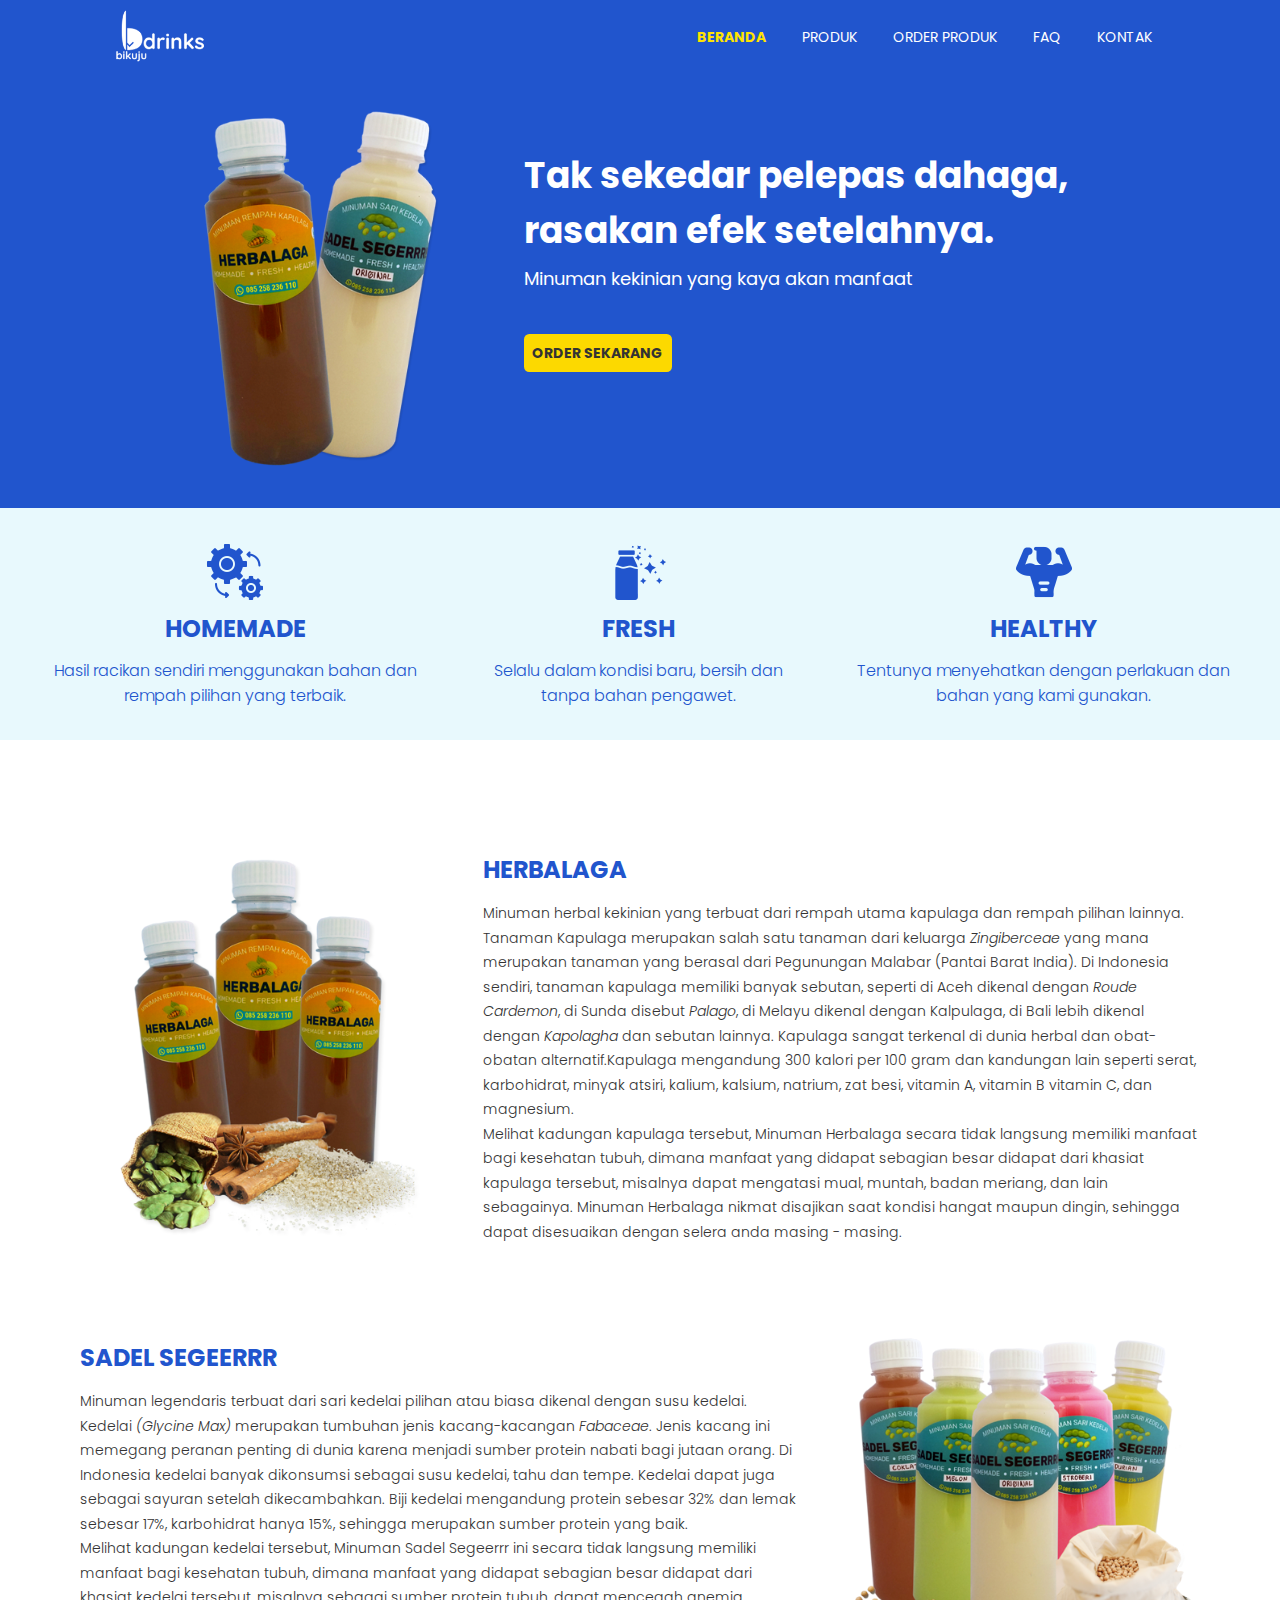
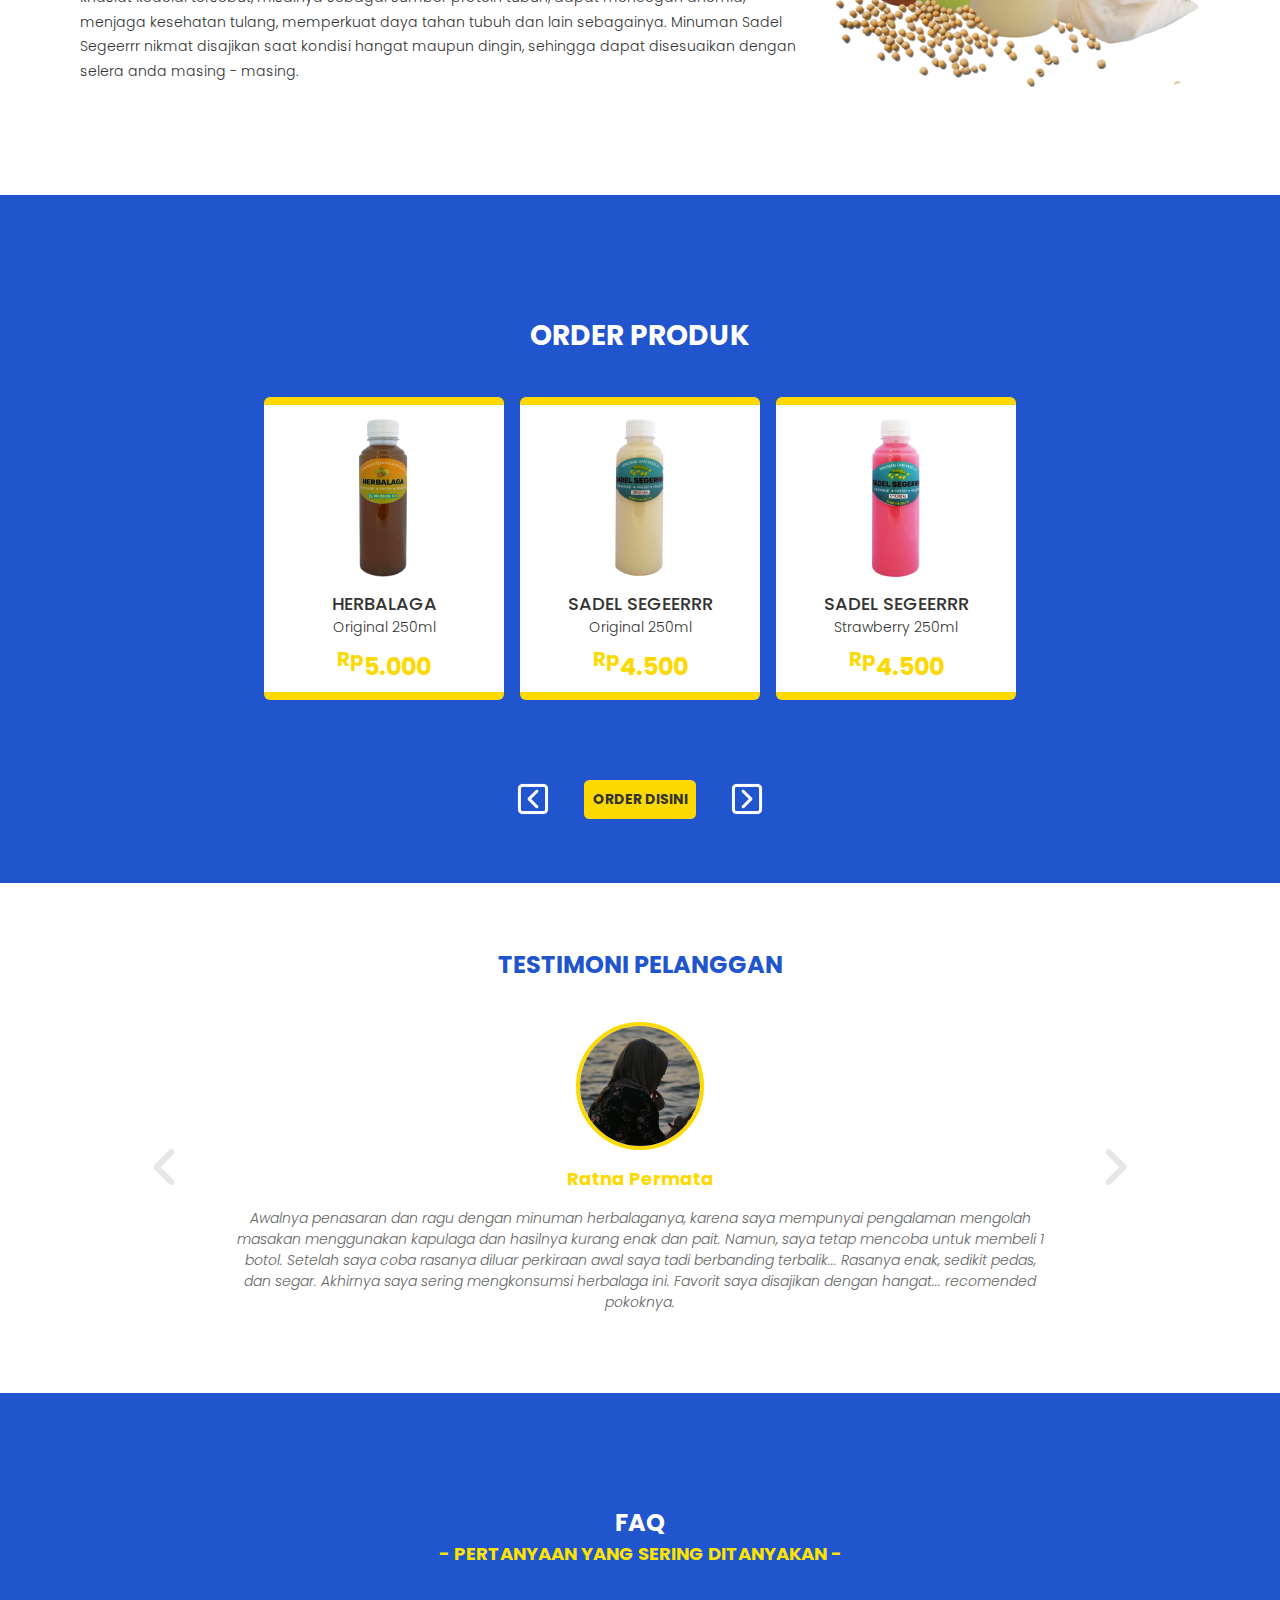
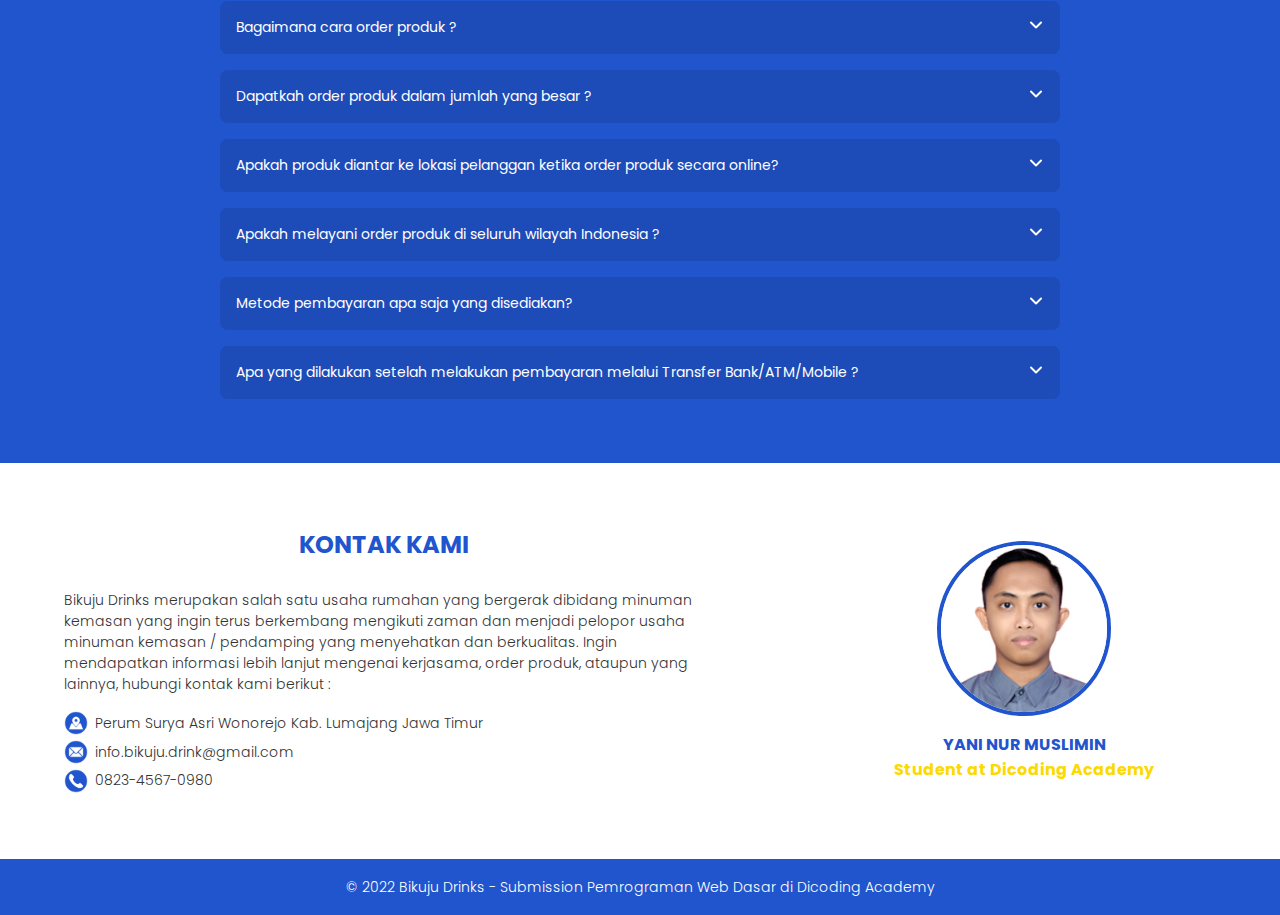
<file: docs/index.html>
<!DOCTYPE html>
<html lang="en">

<head>
    <meta charset="UTF-8">
    <meta name="viewport" content="width=device-width, initial-scale=1.0">
    <link rel="icon" type="image/png" sizes="32x32" href="assets/img/favicon.png">
    <link rel="stylesheet" href="assets/css/style.css">
    <title>Bikuju Drinks</title>
</head>

<body>
    <header class="flex-container-row align-items-center">
        <div class="logo">
            <a href="index.html"> <img src="assets/img/logo.png" alt="Logo Bikuju Drinks"> </a>
        </div>
        <nav class="flex-container-row justify-content-end">
            <ul>
                <li><a href="index.html" class="active">BERANDA</a></li>
                <li><a href="#products">PRODUK</a> </li>
                <li><a href="#order-products">ORDER PRODUK</a></li>
                <li><a href="#faq">FAQ</a></li>
                <li><a href="#contact">KONTAK</a></li>
            </ul>
        </nav>
        <div class="nav-toggle">
            <span class="btn-icon icon-stackbar"></span>
        </div>
    </header>
    <main>
        <!-- Jumbotron Section -->
        <div class="jumbotron flex-container-row">
            <figure class="flex-container-row justify-content-end align-items-center">
                <img src="assets/img/products/hero.png" alt="Product Hero">
            </figure>
            <section>
                <h1>Tak sekedar pelepas dahaga, <br />rasakan efek setelahnya.</h1>
                <p>Minuman kekinian yang kaya akan manfaat</p>
                <a href="#order-products" class="btn btn-medium btn-bg-yellow btn-font-gray">ORDER SEKARANG</a>
            </section>
        </div>
        <!-- Product Benefit Section -->
        <article class="products-benefit flex-container-row justify-content-center">
            <section class="benefit-item">
                <img src="assets/img/icons/benefit-homemade.png" alt="Homemade Benefit Icon">
                <h2>HOMEMADE</h2>
                <p>Hasil racikan sendiri menggunakan bahan dan rempah pilihan yang terbaik.</p>
            </section>
            <section class="benefit-item">
                <img src="assets/img/icons/benefit-fresh.png" alt="Fresh Benefit Icon">
                <h2>FRESH</h2>
                <p>Selalu dalam kondisi baru, bersih dan tanpa bahan pengawet.</p>
            </section>
            <section class="benefit-item">
                <img src="assets/img/icons/benefit-healthy.png" alt="Healthy Benefit Icon">
                <h2>HEALTHY</h2>
                <p>Tentunya menyehatkan dengan perlakuan dan bahan yang kami gunakan.</p>
            </section>
        </article>
        <!-- Product Description Section -->
        <article id="products" class="flex-container-column">
            <section class="product-detail flex-container-row align-items-center">
                <img src="assets/img/products/herbalaga-hero.png" alt="Herbalaga Hero">
                <div class="product-description">
                    <h2>HERBALAGA</h2>
                    <p>
                        Minuman herbal kekinian yang terbuat dari rempah utama kapulaga dan rempah pilihan lainnya.
                        Tanaman Kapulaga merupakan salah satu tanaman dari keluarga <em>Zingiberceae</em> yang mana
                        merupakan tanaman yang berasal dari Pegunungan Malabar (Pantai Barat India). Di Indonesia
                        sendiri, tanaman kapulaga memiliki banyak sebutan, seperti di Aceh dikenal dengan <em>Roude
                            Cardemon</em>, di Sunda disebut <em>Palago</em>, di Melayu dikenal dengan Kalpulaga, di Bali
                        lebih dikenal dengan <em>Kapolagha</em> dan sebutan lainnya. Kapulaga sangat terkenal di dunia
                        herbal dan obat-obatan alternatif.Kapulaga mengandung 300 kalori per 100 gram dan kandungan lain
                        seperti serat, karbohidrat, minyak atsiri, kalium, kalsium, natrium, zat besi, vitamin A,
                        vitamin B vitamin C, dan magnesium. <br />Melihat kadungan kapulaga tersebut, Minuman Herbalaga
                        secara tidak langsung memiliki manfaat bagi kesehatan tubuh, dimana manfaat yang didapat
                        sebagian besar didapat dari khasiat kapulaga tersebut, misalnya dapat mengatasi mual, muntah,
                        badan meriang, dan lain sebagainya. Minuman Herbalaga nikmat disajikan saat kondisi hangat
                        maupun dingin, sehingga dapat disesuaikan dengan selera anda masing - masing.
                    </p>
                </div>
            </section>
            <section class="product-detail flex-container-row align-items-center flex-direction-row-reverse">
                <img src="assets/img/products/sadel-hero.png" alt="Sadel Segeerrr Hero">
                <div class="product-description">
                    <h2>SADEL SEGEERRR</h2>
                    <p>
                        Minuman legendaris terbuat dari sari kedelai pilihan atau biasa dikenal dengan susu kedelai.
                        <br />Kedelai <em>(Glycine Max)</em> merupakan tumbuhan jenis kacang-kacangan <em>Fabaceae</em>.
                        Jenis kacang ini memegang peranan penting di dunia karena menjadi sumber protein nabati bagi
                        jutaan orang. Di Indonesia kedelai banyak dikonsumsi sebagai susu kedelai, tahu dan tempe.
                        Kedelai dapat juga sebagai sayuran setelah dikecambahkan. Biji kedelai mengandung protein
                        sebesar 32% dan lemak sebesar 17%, karbohidrat hanya 15%, sehingga merupakan sumber protein yang
                        baik.<br />Melihat kadungan kedelai tersebut, Minuman Sadel Segeerrr ini secara tidak langsung
                        memiliki manfaat bagi kesehatan tubuh, dimana manfaat yang didapat sebagian besar didapat dari
                        khasiat kedelai tersebut, misalnya sebagai sumber protein tubuh, dapat mencegah anemia, menjaga
                        kesehatan tulang, memperkuat daya tahan tubuh dan lain sebagainya. Minuman Sadel Segeerrr nikmat
                        disajikan saat kondisi hangat maupun dingin, sehingga dapat disesuaikan dengan selera anda
                        masing - masing.
                    </p>
                </div>
            </section>
        </article>
        <!-- Order Product Section -->
        <article id="order-products" class="flex-container-column align-items-center">
            <h1>ORDER PRODUK</h1>
            <div class="product-slider flex-container-row">
                <section class="product-slider-item flex-container-column align-items-center">
                    <img src="assets/img/products/herbalaga-original.png" alt="Herbalaga Original">
                    <h2>HERBALAGA</h2>
                    <span class="product-variant">Original 250ml</span>
                    <span class="product-price"><sup>Rp</sup>5.000</span>
                </section>
                <section class="product-slider-item flex-container-column align-items-center">
                    <img src="assets/img/products/sadel-original.png" alt="Sadel Segeerrr Original">
                    <h2>SADEL SEGEERRR</h2>
                    <span class="product-variant">Original 250ml</span>
                    <span class="product-price"><sup>Rp</sup>4.500</span>
                </section>
                <section class="product-slider-item flex-container-column align-items-center">
                    <img src="assets/img/products/sadel-strawberry.png" alt="Sadel Segeerrr Strawberry">
                    <h2>SADEL SEGEERRR</h2>
                    <span class="product-variant">Strawberry 250ml</span>
                    <span class="product-price"><sup>Rp</sup>4.500</span>
                </section>
                <section class="product-slider-item flex-container-column align-items-center">
                    <img src="assets/img/products/sadel-melon.png" alt="Sadel Segeerrr Melon">
                    <h2>SADEL SEGEERRR</h2>
                    <span class="product-variant">Melon 250ml</span>
                    <span class="product-price"><sup>Rp</sup>4.500</span>
                </section>
                <section class="product-slider-item flex-container-column align-items-center">
                    <img src="assets/img/products/sadel-cokelat.png" alt="Sadel Segeerrr Cokelat">
                    <h2>SADEL SEGEERRR</h2>
                    <span class="product-variant">Cokelat 250ml</span>
                    <span class="product-price"><sup>Rp</sup>4.500</span>
                </section>
                <section class="product-slider-item flex-container-column align-items-center">
                    <img src="assets/img/products/sadel-durian.png" alt="Sadel Segeerrr Durian">
                    <h2>SADEL SEGEERRR</h2>
                    <span class="product-variant">Durian 250ml</span>
                    <span class="product-price"><sup>Rp</sup>4.500</span>
                </section>
            </div>
            <div class="products-slider-control">
                <span class="btn-icon icon-left-arrow-rounded previous"></span>
                <a href="#" class="btn btn-medium btn-bg-yellow btn-font-gray">ORDER DISINI</a>
                <span class="btn-icon icon-right-arrow-rounded next"></span>
            </div>
        </article>
        <!-- Testimonials Section -->
        <article class="testimonials flex-container-column align-items-center">
            <h1>TESTIMONI PELANGGAN</h1>
            <div class="testimonials-slider flex-container-row align-items-center">
                <span class="btn-icon icon-left-arrow previous"></span>
                <div class="testimonials-slider-item-wrapper flex-container-row">
                    <div class="testimonials-slider-item flex-container-column align-items-center">
                        <div class="testimonials-img">
                            <img src="assets/img/photos/customer-1.jpg" alt="Customer Photo Profile">
                        </div>
                        <span>Ratna Permata</span>
                        <blockquote>
                            <p>Awalnya penasaran dan ragu dengan minuman herbalaganya, karena saya mempunyai pengalaman
                                mengolah masakan menggunakan kapulaga dan hasilnya kurang enak dan pait. Namun, saya
                                tetap mencoba untuk membeli 1 botol. Setelah saya coba rasanya diluar perkiraan awal
                                saya tadi berbanding terbalik... Rasanya enak, sedikit pedas, dan segar. Akhirnya saya
                                sering mengkonsumsi herbalaga ini. Favorit saya disajikan dengan hangat... <em>
                                    recomended </em> pokoknya.
                            </p>
                        </blockquote>
                    </div>
                    <div class="testimonials-slider-item flex-container-column align-items-center">
                        <div class="testimonials-img">
                            <img src="assets/img/photos/customer-2.jpg" alt="Customer Photo Profile">
                        </div>
                        <span>Harimurti Saefullah</span>
                        <blockquote>
                            <p>
                                Saya kira herbalaga itu kayak jamu, tapi setelah saya coba rasanya enak yaa kayak
                                minuman kemasan pada umumnya tapi setelah mengkonsumsi herbalaga beberapa kali,
                                tidak tahu kenapa masuk angin saya sedikit lebih berkurang, maklum sudah lanjut usia.
                                Pokoknya herbalaga mantab jaya, anak saya pun suka apalagi kalo udah dimasukin kulkas
                                katanya adem seger gimana gitu.
                            </p>
                        </blockquote>
                    </div>
                    <div class="testimonials-slider-item flex-container-column align-items-center">
                        <div class="testimonials-img">
                            <img src="assets/img/photos/customer-3.jpg" alt="Customer Photo Profile">
                        </div>
                        <span>Puput Rahmawati</span>
                        <blockquote>
                            <p>
                                Sadel Segeerrrnya lain dari pada minuman yang sejenis, walaupun sama - sama minuman sari
                                kedelai Rasa enak, gak bikin tenggorokan sakit, dan gak langu.
                                Pokonya enak deh... cobain cusss....
                            </p>
                        </blockquote>
                    </div>
                </div>
                <span class="btn-icon icon-right-arrow next"></span>
            </div>
        </article>
        <!-- FAQ Section -->
        <article id="faq" class="flex-container-column align-items-center">
            <h1>FAQ</h1>
            <h2>- PERTANYAAN YANG SERING DITANYAKAN -</h2>
            <section>
                <div class="faq-question flex-container-row justify-content-between">
                    <h2>Bagaimana cara order produk ?</h2>
                    <span class="btn btn-icon icon-down-arrow more"></span>
                </div>
                <p class="faq-answer">
                    Untuk order produk terdapat 2 pilihan yaitu mengunjungi langsung ke Mini Store kami atau secara
                    online melalui WA Business kami (Bikuju Drink) di 0822-3456-7980.
                </p>
            </section>
            <section>
                <div class="faq-question flex-container-row justify-content-between">
                    <h2>Dapatkah order produk dalam jumlah yang besar ?</h2>
                    <span class="btn btn-icon icon-down-arrow more"></span>
                </div>
                <p class="faq-answer">
                    Kami melayani order produk dalam jumlah besar, sedang, maupun satuan. Untuk order produk dalam
                    jumlah besar, sudah kami kategorikan kedalam paket produk di Katalog Produk kami, anda tinggal
                    memilih paket produk yang akan anda order. Silahkan kunjungi WA Business kami (Bikuju Drinks) di
                    0822-3456-7980.
                </p>
            </section>
            <section>
                <div class="faq-question flex-container-row justify-content-between">
                    <h2>Apakah produk diantar ke lokasi pelanggan ketika order produk secara online?</h2>
                    <span class="btn btn-icon icon-down-arrow more"></span>
                </div>
                <p class="faq-answer">
                    Pada saat order produk secara online, anda dapat mengambil sendiri produk yang telah anda order di
                    Mini Store kami atau kami antarkan lokasi pengantaran anda, namun pastikan lokasi yang anda tetapkan
                    masih dalam area jangkauan operasional kami selain itu anda wajib membayar ongkos kirim sesuai
                    ketentuan yang ada. Untuk informasi / keterangan mengenai ongkos kirim silahkan kunjungi WA Business
                    kami (Bikuju Drinks) di 0822-3456-7980.
                </p>
            </section>
            <section>
                <div class="faq-question flex-container-row justify-content-between">
                    <h2>Apakah melayani order produk di seluruh wilayah Indonesia ?</h2>
                    <span class="btn btn-icon icon-down-arrow more"></span>
                </div>
                <p class="faq-answer">
                    Untuk saat ini kami masih dapat melayani order produk di wilayah Kabupaten Lumajang, khususnya di
                    daerah Kecamatan Lumajang, Sukodono, Kedungjajang, Klakah - Jawa Timur. Namun, kami terus berusaha
                    untuk dapat mengembangkan wilayah operasional kami agar semakin menjangkau ke lebih banyak wilayah.
                </p>
            </section>
            <section>
                <div class="faq-question flex-container-row justify-content-between">
                    <h2>Metode pembayaran apa saja yang disediakan?</h2>
                    <span class="btn btn-icon icon-down-arrow more"></span>
                </div>
                <p class="faq-answer">
                    Saat ini kami menerima pembayaran secara Tunai dan Transfer Bank/ATM/Mobile ke rekening BRI kami di
                    034101000743789.
                </p>
            </section>
            <section>
                <div class="faq-question flex-container-row justify-content-between">
                    <h2>Apa yang dilakukan setelah melakukan pembayaran melalui Transfer Bank/ATM/Mobile ?</h2>
                    <span class="btn btn-icon icon-down-arrow more"></span>
                </div>
                <p class="faq-answer">
                    Silahkan anda melakukan konfirmasi pembayaran dengan format sebagai
                    berikut : <br />
                    <strong>Transfer # No.WA_Pemesan # Total_Pembayaran # Nama_Bank_Pengirim #
                        Atas_Nama_Pengirim</strong>
                    <br />Contoh:<br />
                    Transfer # 081234987567 # 375.000 # BRI # Yani Nur Muslimin<br />
                    Kirim ke WA Business kami (Bikuju Drinks) di 0822-3456-7980.
                </p>
            </section>
        </article>
        <article id="contact" class="flex-container-row">
            <!-- Contact Section -->
            <div class="contact-wrapper flex-container-column">
                <h1>KONTAK KAMI</h1>
                <p> Bikuju Drinks merupakan salah satu usaha rumahan yang bergerak dibidang minuman kemasan yang ingin
                    terus berkembang mengikuti zaman dan menjadi pelopor usaha minuman kemasan / pendamping yang
                    menyehatkan dan berkualitas. Ingin mendapatkan informasi lebih lanjut mengenai kerjasama, order
                    produk, ataupun yang lainnya, hubungi kontak kami berikut :
                </p>
                <div class="contact-item flex-container-row align-items-center">
                    <img src="assets/img/icons/contact-address.png" alt="Address Icon">
                    <span>Perum Surya Asri Wonorejo Kab. Lumajang Jawa Timur</span>
                </div>
                <div class="contact-item flex-container-row align-items-center">
                    <img src="assets/img/icons/contact-email.png" alt="Email Icon">
                    <span>info.bikuju.drink@gmail.com</span>
                </div>
                <div class="contact-item flex-container-row align-items-center">
                    <img src="assets/img/icons/contact-phone.png" alt="Phone Icon">
                    <span>0823-4567-0980</span>
                </div>
            </div>
            <!-- Biodata Section -->
            <aside class="biodata flex-container-column align-items-center justify-content-center">
                <figure>
                    <img src="assets/img/photos/profile.jpg" alt="Photo Profile">
                </figure>
                <span class="biodata-name">YANI NUR MUSLIMIN</span>
                <span class="biodata-desc">Student at Dicoding Academy</span>
            </aside>
        </article>

    </main>
    <footer class="flex-container-row justify-content-center align-items-center">
        &copy 2022 Bikuju Drinks - Submission Pemrograman Web Dasar di Dicoding Academy
    </footer>
    <script src="assets/js/bikuju-drink.js"></script>
</body>

</html>
</file>
<file: docs/assets/css/style.css>
@import url("https://fonts.googleapis.com/css2?family=Poppins:ital,wght@0,300;0,400;0,500;0,700;1,300;1,400;1,500;1,700&display=swap");

* {
  margin: 0;
  padding: 0;
  box-sizing: border-box;
}

html {
  scroll-behavior: smooth;
}

body {
  font-family: "Poppins", sans-serif;
  background-color: #ffffff;
}


/* HEADER */
header {
  min-height: 4.5em;
  background-color: #2155cd;
  position: sticky;
  top: 0;
  z-index: 2;
}

header .logo {
  flex-basis: 25%;
  padding: 0 7em;
}

header .logo img {
  display: block;
  width: 6em;
}

header nav {
  flex-basis: 75%;
  padding: 0 7em;
}

header nav ul li {
  display: inline;
  padding: 0 1em;
  list-style-type: none;
}

header nav ul li a {
  text-decoration: none;
  color: #ffffff;
  font-size: 0.875em;
}

header nav ul li a:hover {
  color: #ffe300;
}

header .nav-toggle {
  display: none;
}

/* MAIN */
main {
  background-color: white;
}

main .jumbotron {
  padding: 1.75em;
  background-color: #2155cd;
}

main .jumbotron figure {
  flex-basis: 40%;
}

main .jumbotron figure img {
  width: 23.75em;
}

main .jumbotron section {
  flex-basis: 60%;
  padding: 3em .375em;
}

main .jumbotron section h1 {
  font-size: 2.25em;
  color: #ffffff;
}

main .jumbotron section p {
  padding-top: .375em;
  font-size: 1.125em;
  color: #ffffff;
}

main .jumbotron section a.btn {
  margin-top: 3em;
}

main .products-benefit {
  padding: 1em;
  background-color: #E8F9FD;
}

main .products-benefit .benefit-item {
  padding: 1em;
  text-align: center;
  color: #2155cd;
}

main .products-benefit .benefit-item img {
  width: 4em;
}

main .products-benefit .benefit-item h2 {
  font-size: 1.5em;
}

main .products-benefit .benefit-item p {
  margin-top: .75em;
  font-size: 1em;
  font-weight: 300;
}

main #products {
  padding: 4em;
}

main #products .product-detail {
  padding: 1em 0;
}

main #products .product-detail img {
  flex-basis: 35%;
  width: 22.5em;
  transition: transform .35s ease-in;
}

main #products .product-detail img:hover {
  transform: scale(1.1);
}

main #products .product-detail .product-description {
  flex-basis: 65%;
  padding: 2em 1em;
}

main #products .product-detail .product-description h2 {
  font-size: 1.5em;
  color: #2155cd;
}

main #products .product-detail .product-description p {
  margin-top: 1em;
  font-size: .875em;
  font-weight: 300;
  line-height: 1.75em;
  color: #333333;
}

main #order-products {
  padding: 4em;
  background-color: #2155cd;
}

main #order-products h1 {
  margin-top: 2em;
  font-size: 1.75em;
  text-align: center;
  color: #ffffff;
}

main #order-products .product-slider {
  margin-top: 2.5em;
  max-width: 48em;
  overflow-x: hidden;
}

main #order-products .product-slider .product-slider-item {
  min-width: 15em;
  border-top: .5em solid #FCD900;
  border-bottom: .5em solid #FCD900;
  border-radius: .375em;
  margin: 0 .5em;
  padding: .5em;
  color: #333333;
  background-color: #ffffff;
  transition: all 1s ease-in-out;
}

main #order-products .product-slider .product-slider-item img {
  width: 10.5em;
}

main #order-products .product-slider .product-slider-item h2 {
  margin-top: .5em;
  font-size: 1.125em;
  font-weight: 500;
  text-align: center;
}

main #order-products .product-slider .product-slider-item .product-variant {
  font-size: 0.875em;
  font-weight: 300;
  text-align: center;
}

main #order-products .product-slider .product-slider-item .product-price {
  margin-top: .25em;
  font-size: 1.5em;
  font-weight: 700;
  color: #FCD900;
}

main #order-products .products-slider-control {
  display: flex;
  align-items: center;
  margin-top: 5em;
}

main #order-products .products-slider-control .btn {
  margin: 0 2.5em;
}

main .testimonials {
  padding: 4em 0;
}

main .testimonials h1 {
  font-size: 1.5em;
  text-align: center;
  color: #2155cd;
}

main .testimonials .testimonials-slider {
  margin-top: 1.5em;
  max-width: 100%;
}

main .testimonials .testimonials-slider .btn-icon {
  padding: 1.5em;
  margin: 0 2em;
}

main .testimonials .testimonials-slider .testimonials-slider-item-wrapper {
  max-width: 52.5em;
  overflow-x: hidden;
}

main .testimonials .testimonials-slider .testimonials-slider-item-wrapper .testimonials-slider-item {
  padding: 1em;
  min-width: 52.5em;
  text-align: center;
  transition: all 1s ease-in-out;
}

main .testimonials .testimonials-slider .testimonials-slider-item-wrapper .testimonials-slider-item .testimonials-img {
  width: 8em;
  height: 8em;
  background-color: #E8F9FD;
  border-radius: 50%;
  overflow: hidden;
  border: .25em solid #FCD900;
}

main .testimonials .testimonials-slider .testimonials-slider-item-wrapper .testimonials-slider-item img {
  width: 100%;
  margin: auto;
  background-size: cover;
}

main .testimonials .testimonials-slider .testimonials-slider-item-wrapper .testimonials-slider-item span {
  padding: .875em 0;
  font-size: 1.125em;
  font-weight: 700;
  color: #FCD900;
}

main .testimonials .testimonials-slider .testimonials-slider-item-wrapper .testimonials-slider-item blockquote {
  font-size: .875em;
  font-weight: 300;
  font-style: italic;
  color: #666666;
}

main #faq {
  padding: 4em;
  background-color: #2155cd;
}

main #faq h1 {
  margin-top: 2em;
  font-size: 1.5em;
  color: #ffffff;
}

main #faq>h2 {
  margin-bottom: 1em;
  font-size: 1.125em;
  text-align: center;
  color: #ffe300;
}

main #faq section {
  width: 52.5em;
  margin-top: 1em;
}

main #faq section .faq-question {
  padding: 1em;
  border-radius: .5em;
  background-color: #1d4bb7;
}

main #faq section .faq-question h2 {
  font-size: .875em;
  font-weight: 400;
  color: #ffffff;
}

main #faq section .faq-question .more {
  padding: .5em;
}

main #faq section .faq-question.show-answer {
  border-bottom: .25em solid #FCD900;
  border-radius: .5em .5em 0 0;
}

main #faq section .faq-answer {
  display: none;
  padding: 1em 2em;
  border-radius: 0 0 .5em .5em;
  font-size: .875em;
  font-weight: 300;
  background-color: #ffffff;
  color: #333333;
}

main #faq section .faq-answer.show-answer {
  display: block;
}

main #contact {
  background-color: #ffffff;
}

main #contact .contact-wrapper {
  flex-basis: 60%;
  padding: 4em;
}

main #contact .contact-wrapper h1 {
  font-size: 1.5em;
  text-align: center;
  color: #2155cd;
}

main #contact .contact-wrapper p {
  margin-top: 2em;
  margin-bottom: 1em;
  font-size: .875em;
  font-weight: 300;
  color: #333333;
}

main #contact .contact-wrapper .contact-item {
  padding: .15em 0;
}

main #contact .contact-wrapper .contact-item span {
  padding: 0 .5em;
  font-size: .875em;
  font-weight: 300;
  color: #333333;
}

main #contact .contact-wrapper .contact-item img {
  width: 1.5em;
}

main #contact .biodata {
  flex-basis: 40%;
  padding: 4em;
}

main #contact .biodata figure {
  width: 10.93em;
  height: 10.93em;
  overflow: hidden;
  border-radius: 50%;
  border: .25em solid #2155cd;
}

main #contact .biodata figure img {
  width: 100%;
  margin: auto;
  background-size: cover;
}

main #contact .biodata .biodata-name {
  padding-top: 1em;
  font-size: 1em;
  font-weight: 700;
  text-align: center;
  color: #2155cd;
}

main #contact .biodata .biodata-desc {
  font-size: .875;
  font-weight: 700;
  text-align: center;
  color: #FCD900;
}

/* FOOTER */
footer {
  height: 4em;
  font-size: 14px;
  font-weight: 300;
  text-align: center;
  background-color: #2155cd;
  color: #ffffff;
}


.active {
  font-weight: bold;
  color: #ffe300;
}

.btn {
  display: inline-block;
  text-decoration: none;
  border-radius: 0.375em;
  padding: 0.625em;
  cursor: pointer;
  text-align: center;
}

.btn-medium {
  font-size: 14px;
  font-weight: 700;
}

.btn-font-gray {
  color: #333333;
}

.btn-bg-yellow {
  background-color: #FCD900;
}

.btn-bg-yellow:hover {
  background-color: rgba(254, 254, 15, 1);
}

.btn-icon {
  display: inline-block;
  text-decoration: none;
  cursor: pointer;
}

.btn-icon:hover {
  opacity: .7;
}

.flex-container-column {
  display: flex;
  flex-direction: column;
}

.flex-container-row {
  display: flex;
}

.align-items-center {
  align-items: center;
}

.justify-content-start {
  justify-content: flex-start;
}

.justify-content-center {
  justify-content: center;
}

.justify-content-between {
  justify-content: space-between;
}

.justify-content-end {
  justify-content: flex-end;
}

.flex-direction-row-reverse {
  flex-direction: row-reverse;
}

.flex-direction-column-reverse {
  flex-direction: column-reverse;
}

.icon-stackbar {
  display: block;
  width: 2em;
  height: 2em;
  background-image: url("../../assets/img/icons/stack-bar.png");
  background-size: cover;
}

.icon-crossbar {
  display: block;
  width: 2em;
  height: 2em;
  background-image: url("../../assets/img/icons/cross-bar.png");
  background-size: cover;
}

.icon-left-arrow-rounded {
  display: block;
  width: 2em;
  height: 2em;
  background-image: url("../../assets/img/icons/left-arrow-rounded.png");
  background-size: cover;
}

.icon-right-arrow-rounded {
  display: block;
  width: 2em;
  height: 2em;
  background-image: url("../../assets/img/icons/right-arrow-rounded.png");
  background-size: cover;
}

.icon-left-arrow {
  display: block;
  width: 2em;
  height: 2em;
  background-image: url("../../assets/img/icons/left-arrow.png");
  background-size: cover;
}

.icon-right-arrow {
  display: block;
  width: 2em;
  height: 2em;
  background-image: url("../../assets/img/icons/right-arrow.png");
  background-size: cover;
}

.icon-down-arrow {
  display: block;
  width: 1em;
  height: 1em;
  background-image: url("../../assets/img/icons/down-arrow.png");
  background-size: cover;
}

/* MEDIA QUERIES */
@media screen and (max-width: 768px) {

  header {
    flex-wrap: wrap;
  }

  header .logo {
    flex-basis: 50%;
    padding: 0 2em;
  }

  header .logo.show-nav-mobile {
    padding: 0.375em 2em 0;
  }

  header nav.flex-container-row {
    display: none;
  }

  header nav.show-nav-mobile {
    display: flex;
    order: 3;
    flex-basis: 100%;
    justify-content: flex-start;
    align-items: center;
    margin-top: 1em;
    padding: 0 2em;
    background-color: #1d4bb7;
  }

  header nav.show-nav-mobile ul li {
    display: block;
    padding: 0.375em 0;
  }

  header .nav-toggle {
    display: flex;
    order: 2;
    flex-basis: 50%;
    justify-content: flex-end;
    align-items: center;
    padding: 0 2em;
  }

  main .jumbotron {
    flex-direction: column;
    justify-content: center;
    align-items: center;
    text-align: center;
  }

  main .jumbotron figure img {
    width: 100%;
  }

  main .products-benefit {
    flex-direction: column;
  }

  main #products .product-detail {
    flex-direction: column;
    justify-content: center;
    align-items: center;
    text-align: center;
  }

  main #products .product-detail img {
    width: 100%;
  }

  main #order-products .product-slider {
    max-width: 100%;
  }

  main #order-products .product-slider .product-slider-item {
    min-width: 100%;
    margin: 0;
  }

  main #order-products .products-slider-control .btn {
    margin: 0 2.5vw;
  }

  main .testimonials .testimonials-slider {
    max-width: 100%;
  }

  main .testimonials .testimonials-slider .btn-icon {
    padding: 1em;
    margin: 0 2vw;
  }

  main .testimonials .testimonials-slider .testimonials-slider-item-wrapper {
    max-width: 100%;
  }

  main .testimonials .testimonials-slider .testimonials-slider-item-wrapper .testimonials-slider-item {
    min-width: 100%;
  }

  main #faq section {
    width: 100%;
  }

  main #contact {
    flex-direction: column;
  }


}
</file>
